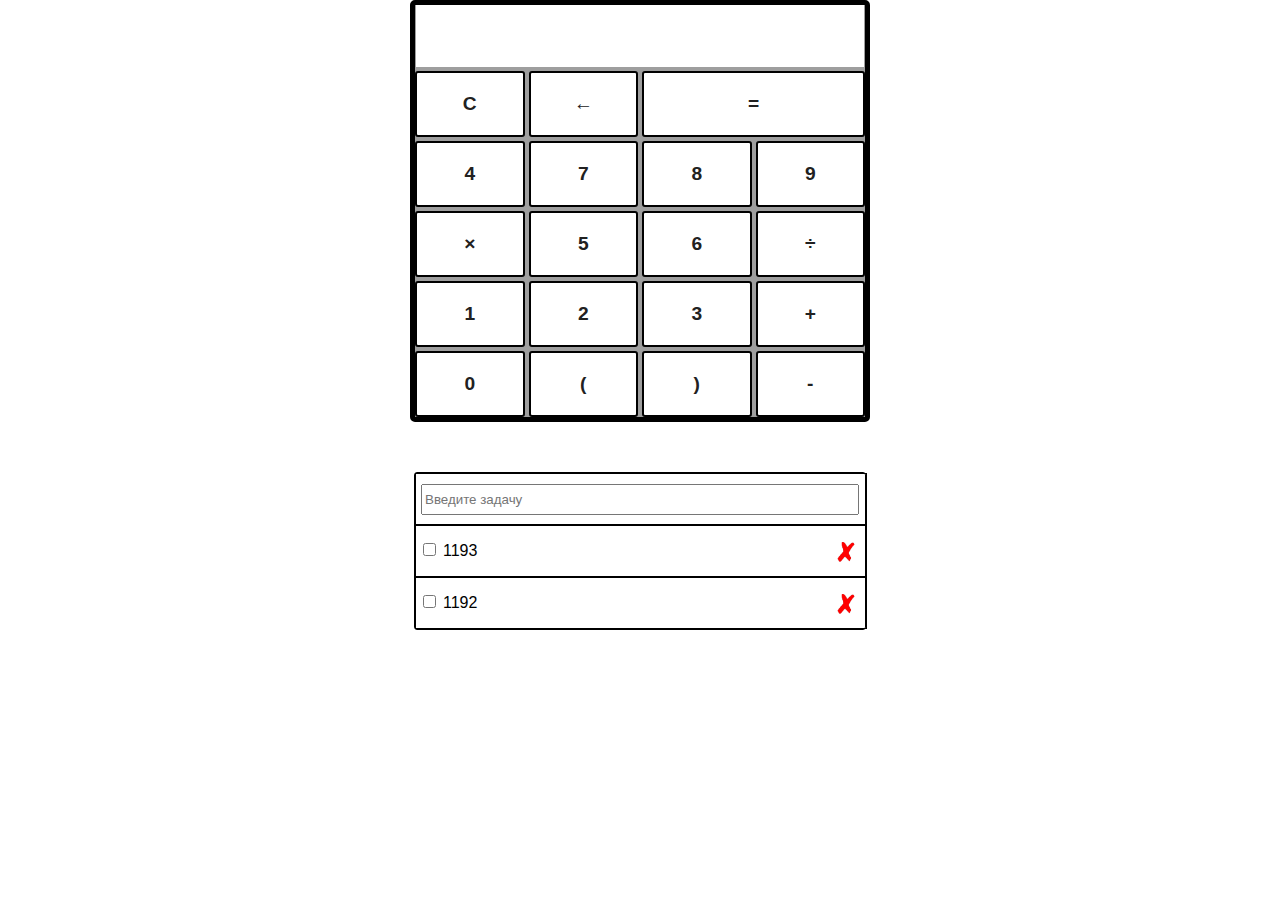
<file: lab_2/index.html>
<!DOCTYPE html>
<html lang="en ru">

<head>
    <meta charset="UTF-8">
    <meta name="viewport" content="width=device-width, initial-scale=1.0">
    <link rel="stylesheet" href="css/main.css">
    <title>Лабораторная работа 2</title>
</head>

<body>
    <div class="calculator" id="calculator">
        <div class="items input">
            <form name="form"><input type="text" name="textview" readonly></form>
        </div>
        <div class="items" onclick="clean()">C</div>
        <div class="items" onclick="minusLastSymbol()">&larr;</div>
        <div class="items result" onclick="result()">=</div>
        <div class="items" onclick="insert('4')">4</div>
        <div class="items" onclick="insert('7')">7</div>
        <div class="items" onclick="insert('8')">8</div>
        <div class="items" onclick="insert('9')">9</div>
        <div class="items" onclick="insert('*')">&times;</div>
        <div class="items" onclick="insert('5')">5</div>
        <div class="items" onclick="insert('6')">6</div>
        <div class="items" onclick="insert('/')">&divide;</div>
        <div class="items" onclick="insert('1')">1</div>
        <div class="items" onclick="insert('2')">2</div>
        <div class="items" onclick="insert('3')">3</div>
        <div class="items" onclick="insert('+')">+</div>
        <div class="items" onclick="insert('0')">0</div>
        <div class="items" onclick="insert('(')">(</div>
        <div class="items" onclick="insert(')')">)</div>
        <div class="items" onclick="insert('+')">-</div>
    </div>
    <div class="checklist">
        <div class="list inputtext"><input type="text" name="readline" maxlength="30" placeholder="Введите задачу"></div>
        <div class="list check">
            <p><input type="checkbox" name="check" onclick="checkboxClick(0)"><span>1193</span><img src="img/x.png" alt="img" onclick="deleteString(0)"></p>
        </div>
        <div class="list check">
            <p><input type="checkbox" name="check" onclick="checkboxClick(1)"><span>1192</span><img src="img/x.png" alt="img" onclick="deleteString(1)"></p>
        </div>
    </div>

    <script src="js/app.js"></script>
</body>

</html>
</file>
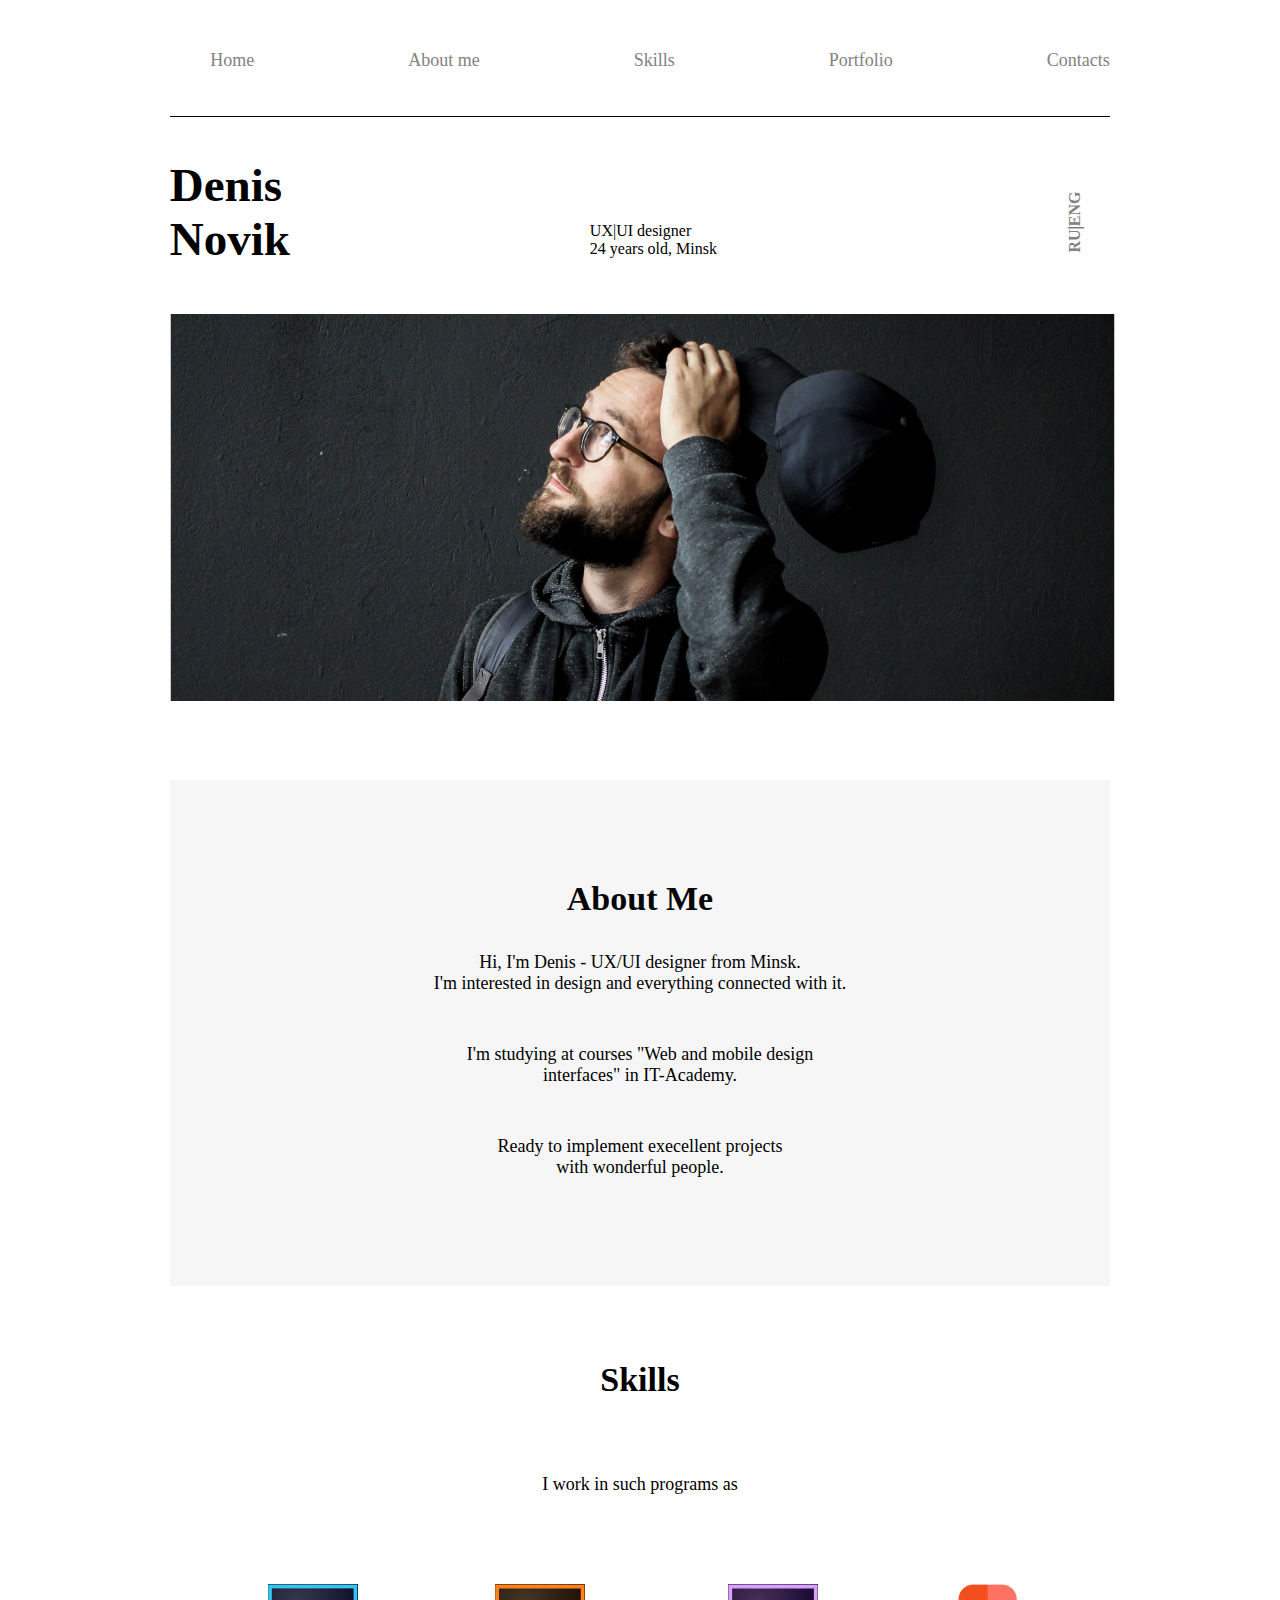
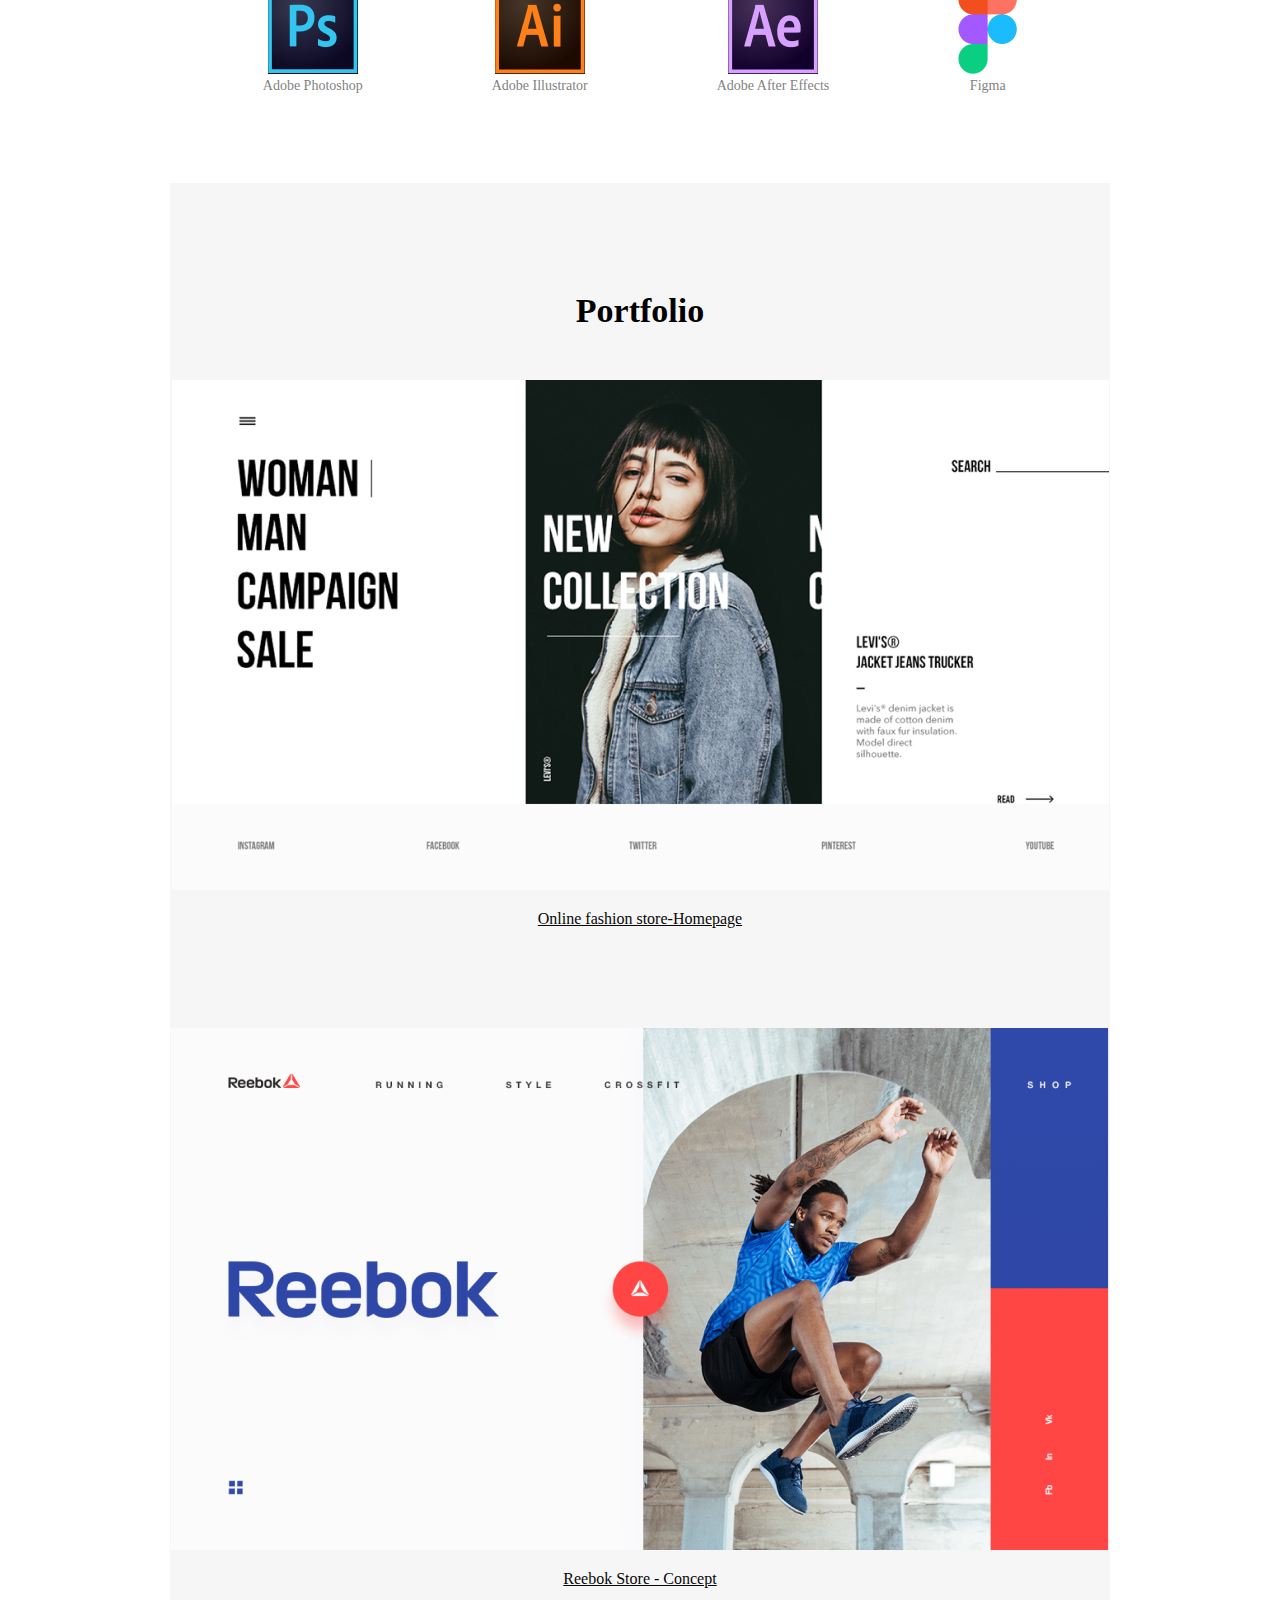
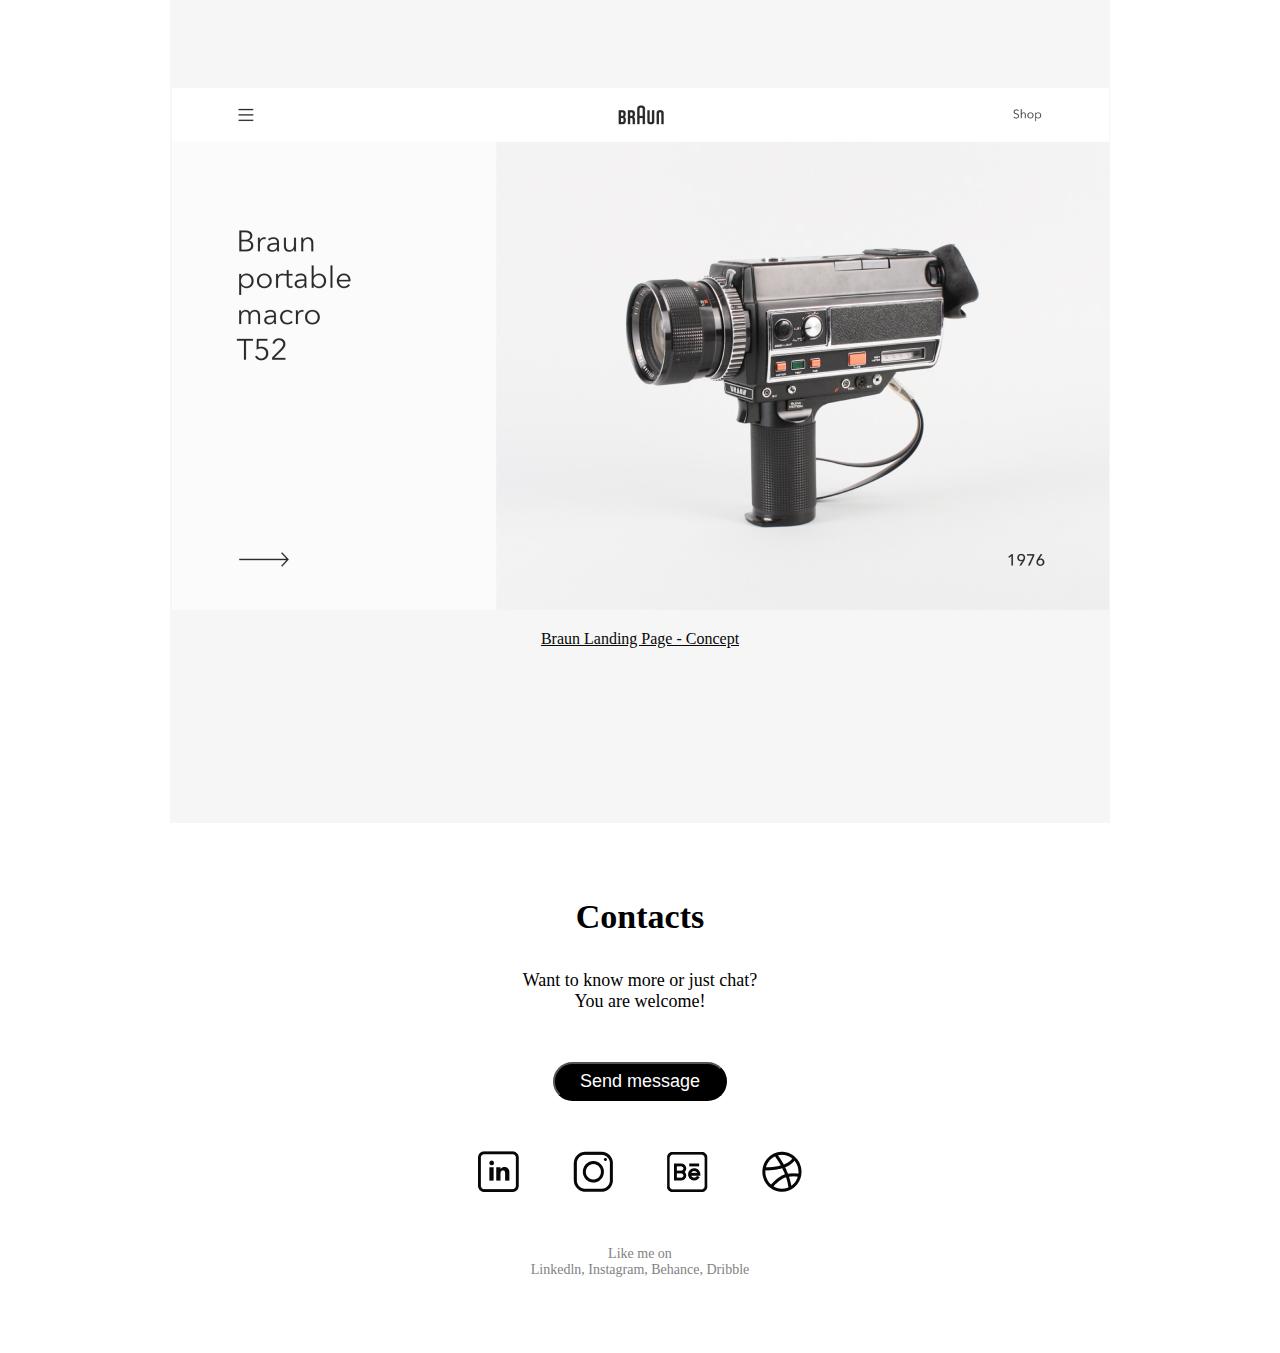
<file: lab_1/designer.html>
<!DOCTYPE html>
<html lang="en">

<head>
    <meta charset="UTF-8">
    <meta name="viewport" content="width=device-width, initial-scale=1.0">
    <link rel="stylesheet" href="css/main.css">
    <title>Denis Novik</title>
</head>

<body>
    <header>
        <ul>
            <li><a href="#home">Home</a></li>
            <li><a href="#about">About me</a></li>
            <li><a href="#skills">Skills</a></li>
            <li><a href="#portfolio">Portfolio</a></li>
            <li><a href="#contacts">Contacts</a></li>
        </ul>
    </header>
    <section id="home">
        <div class="first">
            <p>Denis <br> Novik</p>
            <p>UX|UI designer <br> 24 years old, Minsk</p>
            <p><a href="#">RU</a>|<a href="">ENG</a></p>
        </div>
        <p><img src="img/men.jpg" alt="My photo"></p>
    </section>
    <section class="second" id="about">
        <p>About Me</p>
        <p class="text">
            Hi, I'm Denis - UX/UI designer from Minsk.
            <br> I'm interested in design and everything connected with it.
        </p>
        <p class="text">
            I'm studying at courses "Web and mobile design
            <br>interfaces" in IT-Academy.
        </p>
        <p class="text">
            Ready to implement execellent projects
            <br>with wonderful people.
        </p>
    </section>
    <section class="skills">
        <div id="skills">
            <p>Skills</p>
            <p>I work in such programs as</p>
        </div>
        <div class="programs">
            <div>
                <p><img src="img/Ps.png" alt="Photoshop"> <br> Adobe Photoshop</p>
            </div>
            <div>
                <p><img src="img/Ai.png" alt="Illustrator"> <br> Adobe Illustrator</p>
            </div>
            <div>
                <p><img src="img/Ae.png" alt="After Effects"> <br> Adobe After Effects</p>
            </div>
            <div>
                <p><img src="img/Figma.png" alt="Figma"> <br> Figma</p>
            </div>
        </div>
    </section>
    <section class="portfolio">
        <p id="portfolio">Portfolio</p>
        <div>
            <p><img src="img/Levis.jpg" alt="Levis"></p>
            <a href="#">Online fashion store-Homepage</a>
        </div>
        <div>
            <p><img src="img/Reebok.jpg" alt="Reebok"></p>
            <a href="#">Reebok Store - Concept</a>
        </div>
        <div>
            <p><img src="img/Braun.jpg" alt="Braun"></p>
            <a href="#">Braun Landing Page - Concept</a>
        </div>
    </section>
    <footer id="contacts">
        <p>Contacts</p>
        <p>Want to know more or just chat? <br> You are welcome!</p>
        <button>Send message</button>
        <div>
            <a href="#"><img src="img/Linkedln.png" alt="Linkedln"></a>
            <a href="#"><img src="img/Instagram.png" alt="Instagram"></a>
            <a href="#"><img src="img/Behance.png" alt="Behance"></a>
            <a href="#"><img src="img/Dribble.png" alt="Dribble"></a>
        </div>
        <p>Like me on <br> Linkedln, Instagram, Behance, Dribble</p>
    </footer>
</body>

</html>
</file>
<file: lab_2/css/main.css>
body {
    margin: auto;
    padding: 0;
    position: relative;
    width: 900px;
    font-family: 'Segoe UI', Tahoma, Geneva, Verdana, sans-serif;
}

.calculator {
    width: 450px;
    margin: auto;
    padding: 0;
    border: 5px solid black;
    background: #9E9E9E;
    text-align: center;
    user-select: none;
    display: grid;
    grid-template-columns: 1fr 1fr 1fr 1fr;
    grid-gap: 4px;
    border-radius: 5px;
    font-size: larger;
    font-weight: bold;
    color: #212121;
}

.items {
    padding: 20px;
    display: flex;
    justify-content: center;
    cursor: pointer;
}

.items:nth-child(n+2) {
    background-color: white;
    border: 2px solid black;
    border-radius: 3px;
}

.items form {
    max-width: 100%;
}

.items input {
    width: 444px;
    height: 60px;
    border: none;
    outline: none;
    text-align: right;
    font-size: larger;
    font-weight: bold;
}

.input {
    grid-column: 1/-1;
    padding: 0;
}

.result {
    grid-column: -1/3;
}

.checklist {
    width: 450px;
    border: 1px solid black;
    margin: auto;
    padding: 0;
    margin-top: 50px;
    border-radius: 3px;
    margin-bottom: 50px;
}

.list {
    border: 1px solid black;
    height: 50px;
    width: 100%;
}

.list.inputtext input {
    width: 430px;
    text-align: left;
    height: 25px;
    margin: 10px 5px;
}

.checklist img {
    width: 20px;
    height: 20px;
    float: right;
    margin-right: 10px;
}

.check input {
    margin: 0 7px 15px;
}

.check input:checked {
    visibility: hidden;
}
</file>
<file: lab_1/css/main.css>
html{
    scroll-behavior: smooth;
}

body{
    width: 940.6px;
    height: 100%;
    position: relative;
    margin: auto;
}

header{
    margin-top: 50px;
    text-align: center;
}

header ul{
    border-bottom: 1px solid black;
    padding-bottom: 45px;
}

header ul li{
    display: inline;
    text-decoration: none;
}

header ul li:nth-child(-n+4){
    padding-right: 150px;
}

header a{
    color: #828282;
    text-decoration: none;
    font-size: 18px;
}

header a:hover{
    color: #070707;
}

.first p{
    display: inline;
    float: left;
}

.first p:first-child{
    margin-top: 25px;
    margin-right: 300px;
    font-size: 47px;
    font-weight: bold;
    text-align: left;
}

.first p:nth-child(2){
    margin-top: 89px;
    margin-right: 328px;
    font-weight: lighter;
    text-align: left;
}

.first p:nth-child(3){
    margin-top: 80px;
    transform: rotate(-90deg);
}

.first p:nth-child(3) a{
    font-size: 16px;
    font-weight: 700;
    text-decoration: none;
    color: #828282;
}

.first p:nth-child(3) a:hover{
    color: #070707;
}

.second{
    /*width: 1445px;*/
    margin-top: 75px;
    background: #F6F6F6;
    text-align: center;
    height: 506px;
}

.second p:first-child{
    padding-top: 100px;
    color: #070707;
    font-size: 34px;
    font-weight: bold;
}

.text{
    font-size: 18px;
    margin-bottom: 50px;
}

.skills{
    text-align: center;
    margin-top: 75px;
}

.skills div#skills p:first-child{
    font-size: 34px;
    font-weight: bold;
}

.skills div#skills p:nth-child(2){
    margin-top: 75px;
    font-size: 18px;
}

.programs{
    margin-top: 75px;
    margin-bottom: 75px;
}

.programs div{
    display: inline-block;
}

.programs div:nth-child(-n+3){
    margin-right: 125px;
}

.programs div p{
    font-size: 14px;
    color: #828282;    ;
}

.programs div:first-child img{
    background: radial-gradient(75.99% 75.64% at 32.94% 22.44%, rgba(52, 54, 78, 0.98) 0%, #0C0824 100%);
}


.programs div:nth-child(2) img{
    background: radial-gradient(76% 75.63% at 32.97% 22.44%, rgba(66, 51, 37, 0.98) 0%, #1C0A00 100%);
}

.programs div:nth-child(3) img{
    background: radial-gradient(76% 75.63% at 32.97% 22.42%, rgba(68, 47, 85, 0.98) 0%, #12002C 100%);
}

.portfolio{
    background: #F6F6F6;
    padding-top: 75px;
    text-align: center;
    padding-bottom: 75px;
}

.portfolio p#portfolio{
    font-size: 34px;
    font-weight: bold;
    margin-bottom: 50px;
}

.portfolio div{
    margin-bottom: 100px;
}

.portfolio div a{
    color: #070707;
}

.portfolio div a:hover{
    font-weight: bold;
}

footer{
    text-align: center;
    margin-top: 75px;
}

footer p:first-child{
    font-size: 34px;
    font-weight: bold;
}

footer p:nth-child(2){
    font-size: 18px;
    margin-bottom: 50px;
}

footer button{
    background-color: black;
    color: white;
    font-size: 18px;
    border-radius: 20px;
    padding: 7px 25px;
    margin-bottom: 50px;
}

footer div a{
    display: inline;
}

footer div a:nth-child(-n+3){
    margin-right: 50px;
}

footer p:last-child{
    margin-top: 50px;
    font-size: 14px;
    color: #828282;
    margin-bottom: 75px;
}
</file>
